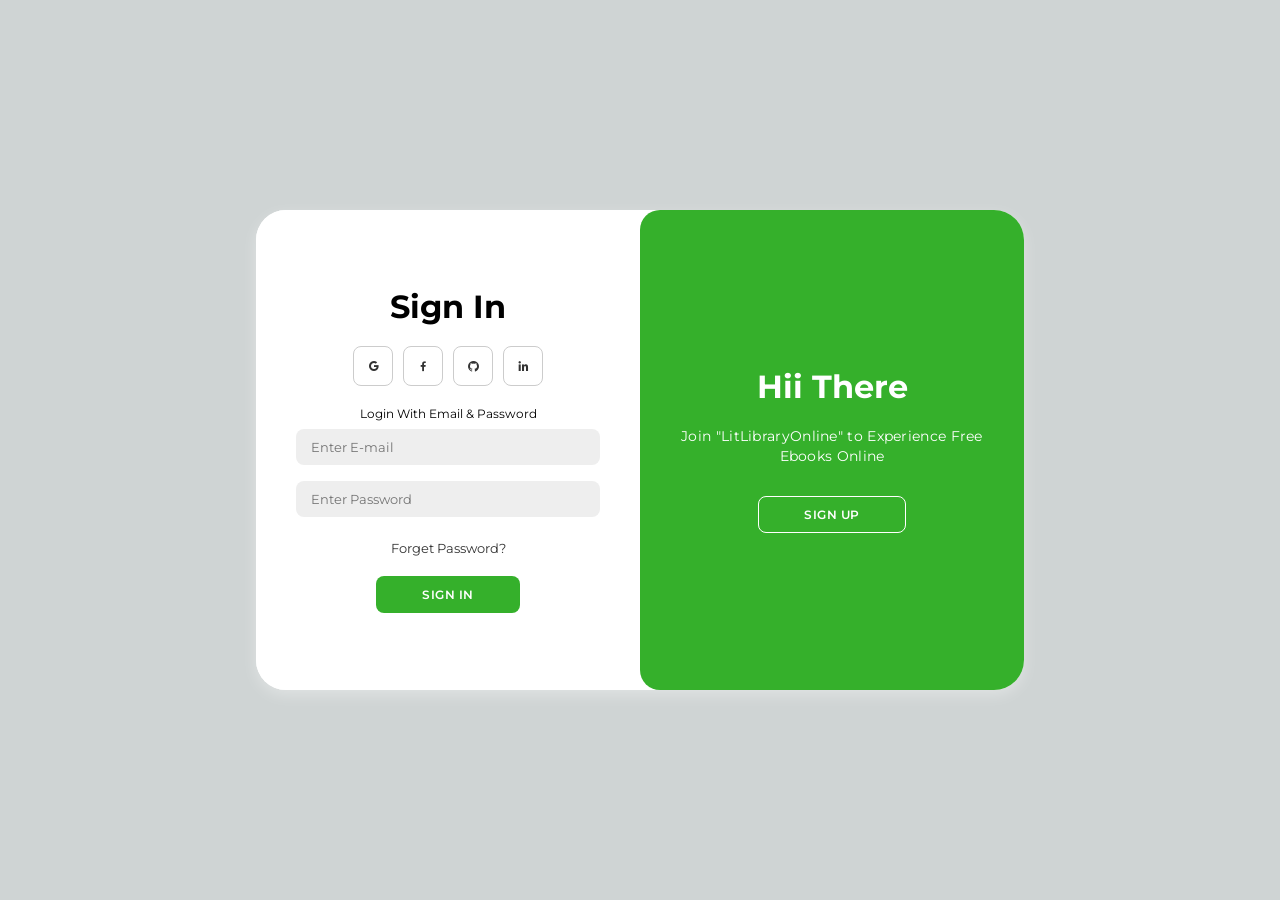
<file: index.html>
<!DOCTYPE html>
<html lang="en">
  <head>
    <meta charset="UTF-8" />
    <meta name="viewport" content="width=device-width, initial-scale=1.0" />

    <link rel="stylesheet" href="style.css" />

    <link
      href="https://unpkg.com/boxicons@2.1.4/css/boxicons.min.css"
      rel="stylesheet"
    />
    <!--https://boxicons.com/ -->

    <title>Login & Register Page ->> Code With Patel</title>
  </head>

  <body>
    <div class="container" id="container">
      <div class="form-container sign-up">
        <form>
          <h1>Create Account</h1>
          <div class="social-icons">
            <a href="#" class="icons"><i class="bx bxl-google"></i></a>
            <a href="#" class="icons"><i class="bx bxl-facebook"></i></a>
            <a href="#" class="icons"><i class="bx bxl-github"></i></a>
            <a href="#" class="icons"><i class="bx bxl-linkedin"></i></a>
          </div>
          <span>Register with E-mail</span>
          <input type="text" placeholder="Name" />
          <input type="email" placeholder="Enter E-mail" />
          <input type="password" placeholder="Enter Password" />
          <button>Sign Up</button>
        </form>
      </div>

      <div class="form-container sign-in">
        <form>
          <h1>Sign In</h1>
          <div class="social-icons">
            <a href="#" class="icons"><i class="bx bxl-google"></i></a>
            <a href="#" class="icons"><i class="bx bxl-facebook"></i></a>
            <a href="#" class="icons"><i class="bx bxl-github"></i></a>
            <a href="#" class="icons"><i class="bx bxl-linkedin"></i></a>
          </div>
          <span>Login With Email & Password</span>
          <input type="email" placeholder="Enter E-mail" />
          <input type="password" placeholder="Enter Password" />
          <a href="#">Forget Password?</a>
          <button>Sign In</button>
        </form>
      </div>

      <div class="toggle-container">
        <div class="toggle">
          <div class="toggle-panel toggle-left">
            <h1>Welcome To <br />LitLibraryOnline</h1>
            <p>Sign in With ID & Passowrd</p>
            <button class="hidden" id="login">Sign In</button>
          </div>
          <div class="toggle-panel toggle-right">
            <h1>Hii There</h1>
            <p>Join "LitLibraryOnline" to Experience Free Ebooks Online</p>
            <button class="hidden" id="register">Sign Up</button>
          </div>
        </div>
      </div>
    </div>

    <script src="script.js"></script>
  </body>
</html>
</file>
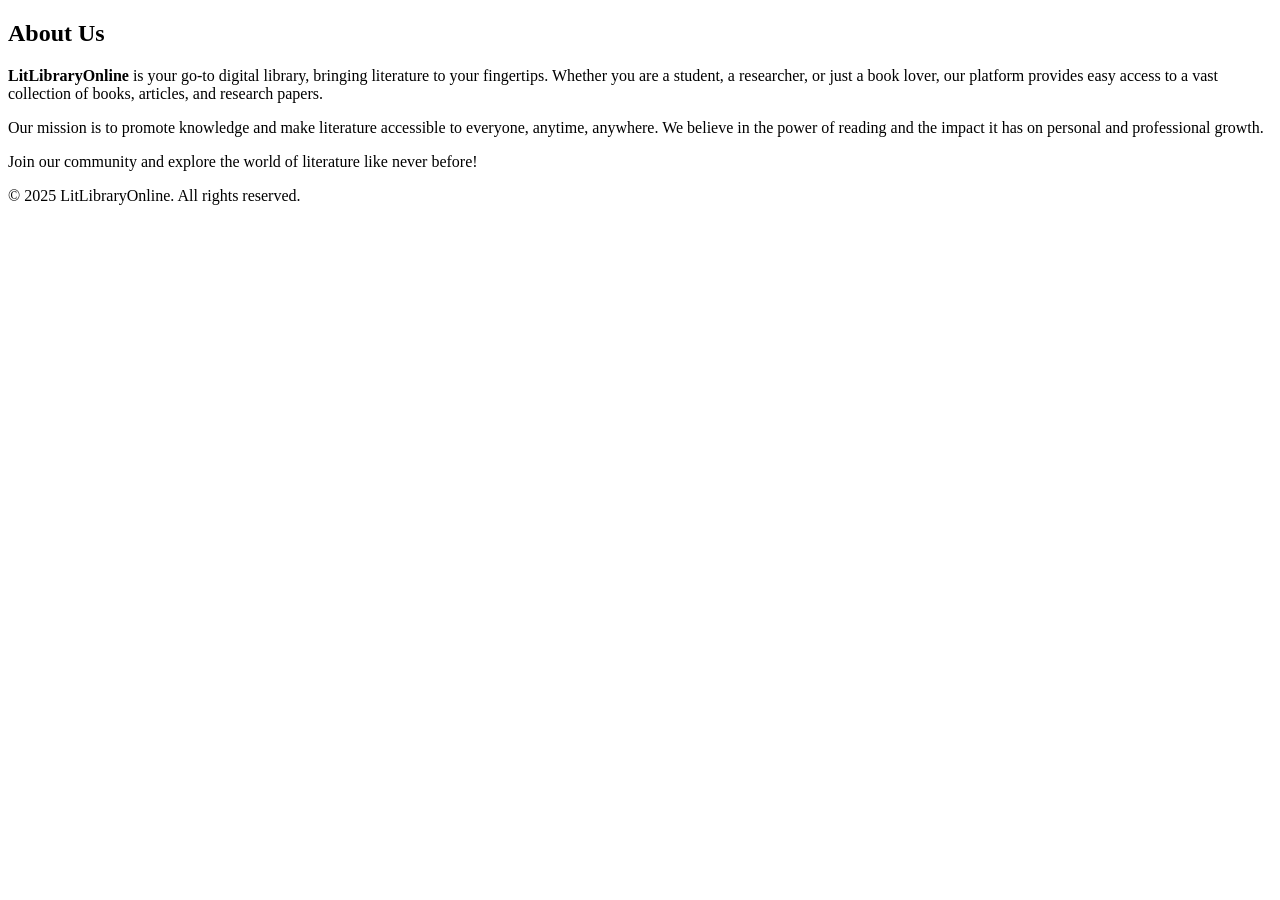
<file: about.html>
<!DOCTYPE html>
<html lang="en">
<head>
    <meta charset="UTF-8">
    <meta name="viewport" content="width=device-width, initial-scale=1.0">
    <title>About Us - LitLibraryOnline</title>
</head>
<body> 
    <section class="about">
        <div class="container">
            <h2>About Us</h2>
            <p><strong>LitLibraryOnline</strong> is your go-to digital library, bringing literature to your fingertips. Whether you are a student, a researcher, or just a book lover, our platform provides easy access to a vast collection of books, articles, and research papers.</p>

            <p>Our mission is to promote knowledge and make literature accessible to everyone, anytime, anywhere. We believe in the power of reading and the impact it has on personal and professional growth.</p>

            <p>Join our community and explore the world of literature like never before!</p>
        </div>
    </section>

    <footer>
        <div class="container">
            <p>&copy; 2025 LitLibraryOnline. All rights reserved.</p>
        </div>
    </footer>
</body>
</html>
</file>
<file: style.css>
@import url('https://fonts.googleapis.com/css2?family=Montserrat:wght@300;400;500;600;700&display=swap');

*{
    margin: 0;
    padding: 0;
    box-sizing: border-box;
    font-family: 'Montserrat', sans-serif;
}

body{
    background-color: rgba(195, 201, 201, 0.795);
    display: flex;
    align-items: center;
    justify-content: center;
    flex-direction: column;
    height: 100vh;
}

.container{
    background-color: #fff;
    border-radius: 30px;
    box-shadow: 0 5px 15px rgba(255, 255, 255, 0.35);
    position: relative;
    overflow: hidden;
    width: 768px;
    max-width: 100%;
    min-height: 480px;
}

.container p{
    font-size: 14px;
    line-height: 20px;
    letter-spacing: 0.3px;
    margin: 20px 0;
}

.container span{
    font-size: 12px;
}

.container a{
    color: #333;
    font-size: 13px;
    text-decoration: none;
    margin: 15px 0 10px;
}

.container button{
    background-color: rgba(35, 169, 25, 0.918);
    color: #fff;
    font-size: 12px;
    padding: 10px 45px;
    border: 1px solid transparent;
    border-radius: 8px;
    font-weight: 600;
    letter-spacing: 0.5px;
    text-transform: uppercase;
    margin-top: 10px;
    cursor: pointer;
}

.container button.hidden{
    background-color: transparent;
    border-color: #fff;
}

.container form{
    background-color: #fff;
    display: flex;
    align-items: center;
    justify-content: center;
    flex-direction: column;
    padding: 0 40px;
    height: 100%;
}

.container input{
    background-color: #eee;
    border:none;
    margin: 8px 0;
    padding: 10px 15px;
    font-size: 13px;
    border-radius: 8px;
    width: 100%;
    outline: none;
}

.form-container{
    position: absolute;
    top: 0;
    height: 100%;
    transition: all 0.6s ease-in-out;
}

.sign-in{
    left: 0;
    width: 50%;
    z-index: 2;
}

.container.active .sign-in{
    transform: translateX(100%);
}

.sign-up{
    left: 0;
    width: 50%;
    opacity: 0;
    z-index: 1;
}

.container.active .sign-up{
    transform: translateX(100%);
    opacity: 1;
    z-index: 5;
    animation: move 0.6s;
}

@keyframes move{
    0%, 49.99%{
        opacity: 0;
        z-index: 1;
    }
    50%, 100%{
        opacity: 1;
        z-index: 5;
    }
}

.social-icons{
    margin: 20px 0;
}

.social-icons a{
    border: 1px solid #ccc;
    border-radius: 20%;
    display: inline-flex;
    justify-content: center;
    align-items: center;
    margin: 0 3px;
    width: 40px;
    height: 40px;
}

.toggle-container{
    position: absolute;
    top: 0;
    left: 50%;
    width: 50%;
    height: 100%;
    overflow: hidden;
    transition: all 0.6s ease-in-out;
    border-radius: 20px;
    z-index: 1000;
}

.container.active .toggle-container{
    transform: translateX(-100%);
    border-radius: 20px;
}

.toggle{
    background-color: rgba(35, 169, 25, 0.918);
    height: 100%;
    color: #fff;
    position: relative;
    left: -100%;
    height: 100%;
    width: 200%;
    transform: translateX(0);
    transition: all 0.6s ease-in-out;
}

.container.active .toggle{
    transform: translateX(50%);
}

.toggle-panel{
    position: absolute;
    width: 50%;
    height: 100%;
    display: flex;
    align-items: center;
    justify-content: center;
    flex-direction: column;
    padding: 0 30px;
    text-align: center;
    top: 0;
    transform: translateX(0);
    transition: all 0.6s ease-in-out;
}

.toggle-left{
    transform: translateX(-200%);
}

.container.active .toggle-left{
    transform: translateX(0);
}

.toggle-right{
    right: 0;
    transform: translateX(0);
}
</file>
